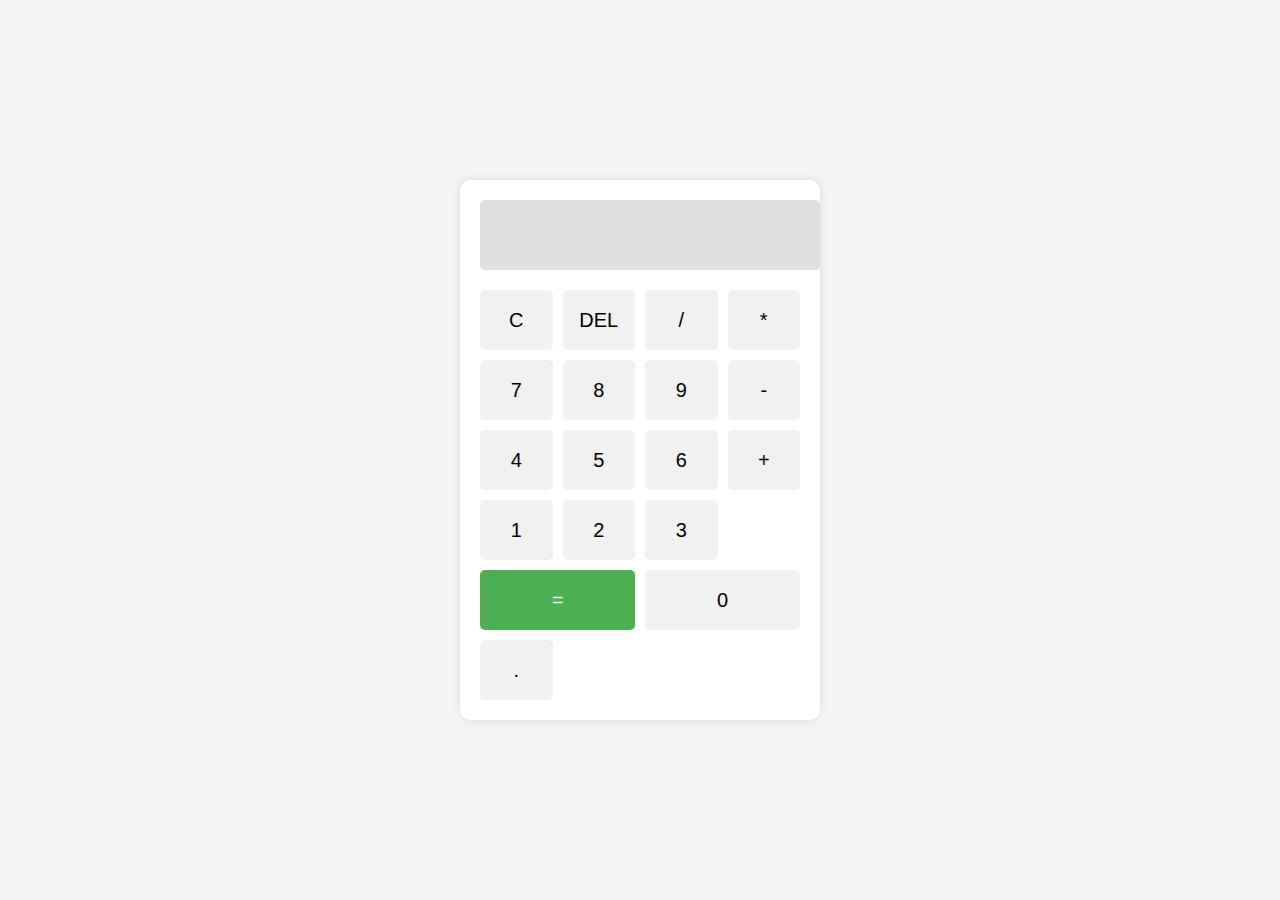
<file: Task 5/index.html>
<!DOCTYPE html>
<html lang="en">
<head>
    <meta charset="UTF-8">
    <meta name="viewport" content="width=device-width, initial-scale=1.0">
    <title>Calculator</title>
    <link rel="stylesheet" href="style.css">
</head>
<body>
    <div class="calculator">
        <input type="text" id="display" disabled>
        <div class="buttons">
            <button class="btn" onclick="clearDisplay()">C</button>
            <button class="btn" onclick="deleteLast()">DEL</button>
            <button class="btn" onclick="appendToDisplay('/')">/</button>
            <button class="btn" onclick="appendToDisplay('*')">*</button>

            <button class="btn" onclick="appendToDisplay('7')">7</button>
            <button class="btn" onclick="appendToDisplay('8')">8</button>
            <button class="btn" onclick="appendToDisplay('9')">9</button>
            <button class="btn" onclick="appendToDisplay('-')">-</button>

            <button class="btn" onclick="appendToDisplay('4')">4</button>
            <button class="btn" onclick="appendToDisplay('5')">5</button>
            <button class="btn" onclick="appendToDisplay('6')">6</button>
            <button class="btn" onclick="appendToDisplay('+')">+</button>

            <button class="btn" onclick="appendToDisplay('1')">1</button>
            <button class="btn" onclick="appendToDisplay('2')">2</button>
            <button class="btn" onclick="appendToDisplay('3')">3</button>
            <button class="btn equal" onclick="calculate()">=</button>

            <button class="btn zero" onclick="appendToDisplay('0')">0</button>
            <button class="btn" onclick="appendToDisplay('.')">.</button>
        </div>
    </div>

    <script src="script.js"></script>
</body>
</html>
</file>
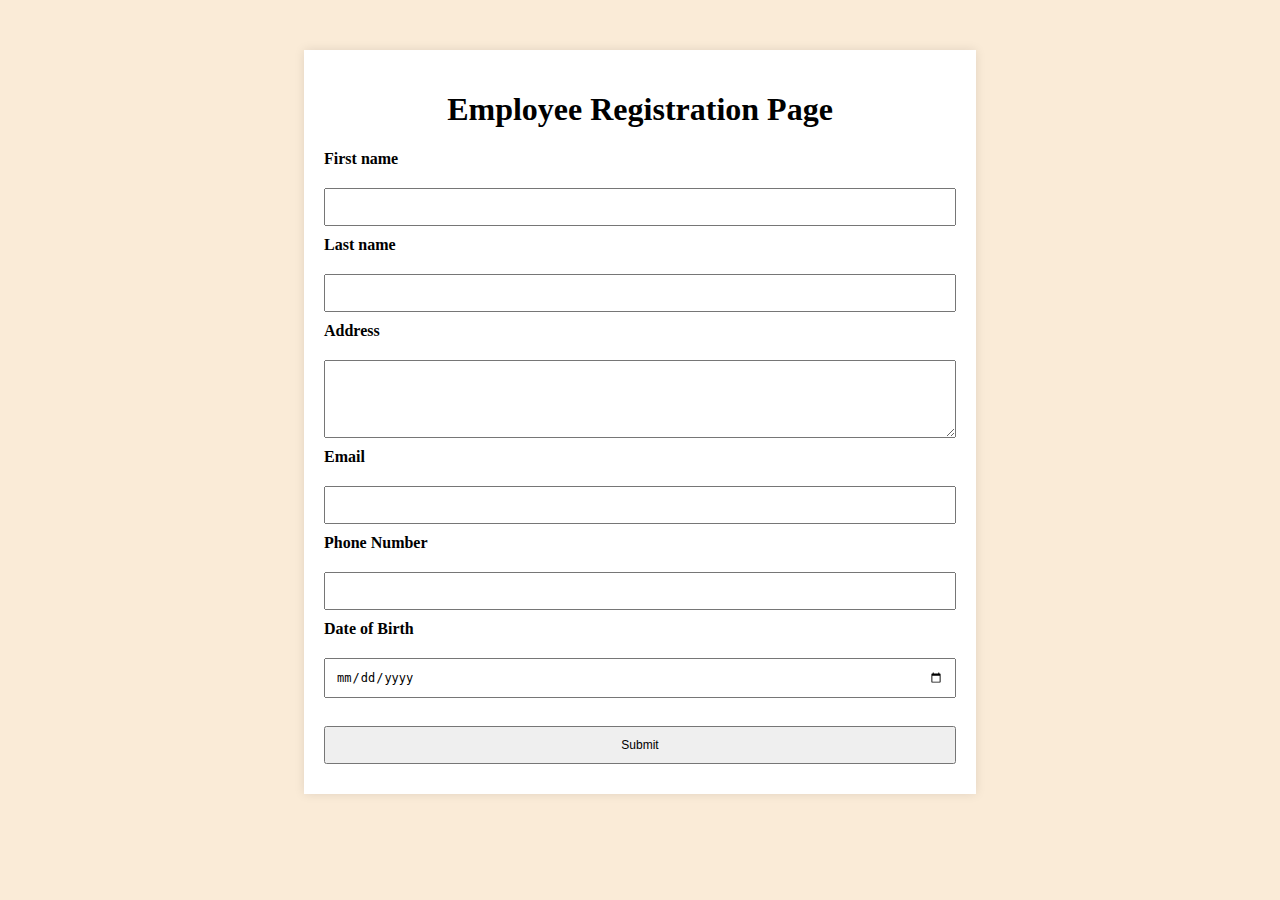
<file: Task 1/Assignment 1.html>
<!DOCTYPE html>
<html lang="en">
<head>
    <meta charset="UTF-8">
    <meta name="viewport" content="width=device-width, initial-scale=1.0">
    <title>Employee Registration Page</title>
    <link rel="stylesheet" href="style.css">
</head>
<body>
<div class="container">
<form action="#" method="post">
    <h1>Employee Registration Page</h1>

    <label for="fname">First name</label>
    <input type="text" id="fname" name="fname">

    <label for="lname">Last name</label>
    <input type="text" id="lname" name="lname">

    <label for="address">Address</label>
    <textarea id="address" name="address" rows="4" required></textarea>

    <label for="email">Email</label>
    <input type="email" id="email" name="email" required>

    <label for="phone">Phone Number</label>
    <input type="tel" id="phone" name="phone" required>

    <label for="dob">Date of Birth</label>
    <input type="date" id="dob" name="dob" required><br>

    <input type="Submit" name="Submit">
</form>
</div>
</body>
</html>
</file>
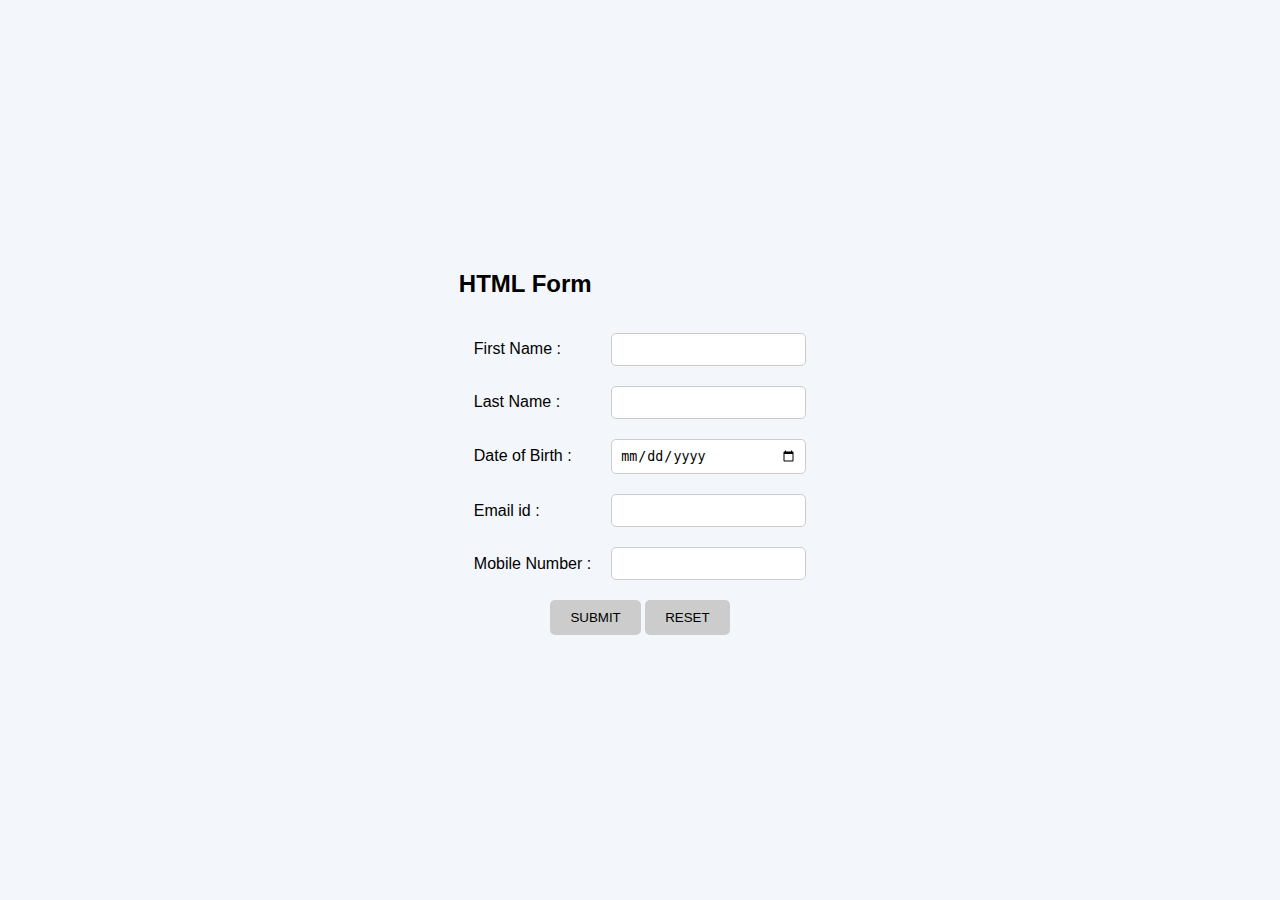
<file: Task 2/Assignment 2.html>
<!DOCTYPE html>
<html lang="en">
<head>
    <meta charset="UTF-8">
    <meta name="viewport" content="width=device-width, initial-scale=1.0">
    <title>Student Registration Form</title>
    <link rel="stylesheet" href="style.css">
</head>
<body>
    <form>
        <h2>HTML Form</h2>
        <table>
            <tr>
                <td>First Name :</td>
                <td><input type="text" name="firstName" required></td>
            </tr>
            <tr>
                <td>Last Name :</td>
                <td><input type="text" name="lastName" required></td>
            </tr>
            <tr>
                <td>Date of Birth :</td>
                <td><input type="date" name="dob" required></td>
            </tr>
            <tr>
                <td>Email id :</td>
                <td><input type="email" name="email" required></td>
            </tr>
            <tr>
                <td>Mobile Number :</td>
                <td><input type="tel" name="mobile" required></td>
            </tr>
            <tr>
                <td colspan="2" style="text-align: center;">
                    <input type="submit" value="SUBMIT">
                    <input type="reset" value="RESET">
                </td>
            </tr>
        </table>
    </form>
</body>
</html>
</file>
<file: Task 5/style.css>
body {
    display: flex;
    justify-content: center;
    align-items: center;
    height: 100vh;
    margin: 0;
    font-family: Arial, sans-serif;
    background-color: #f4f4f4;
}

.calculator {
    width: 320px;
    background-color: white;
    padding: 20px;
    border-radius: 10px;
    box-shadow: 0px 0px 10px rgba(0, 0, 0, 0.1);
}

#display {
    width: 100%;
    height: 50px;
    font-size: 24px;
    text-align: right;
    margin-bottom: 20px;
    padding: 10px;
    border: none;
    background-color: #e0e0e0;
    border-radius: 5px;
}

.buttons {
    display: grid;
    grid-template-columns: repeat(4, 1fr);
    gap: 10px;
}

.btn {
    height: 60px;
    font-size: 20px;
    background-color: #f1f1f1;
    border: none;
    border-radius: 5px;
    cursor: pointer;
}

.btn:hover {
    background-color: #ddd;
}

.equal {
    grid-column: span 2;
    background-color: #4caf50;
    color: white;
}

.zero {
    grid-column: span 2;
}

.equal:hover {
    background-color: #45a049;
}
</file>
<file: Task 1/style.css>
h1 {
    text-align: center;
}
body{
    background-color: antiquewhite;
}
.container {
    width: 50%;
    margin: auto;
    background: white;
    padding: 20px;
    box-shadow: 0 0 10px rgba(0,0,0,0.1);
    margin-top: 50px;
}
label {
    margin-bottom: 20px;
    font-weight: bold;
}
input, select, textarea {
    margin-bottom: 10px;
    padding: 10px;
    font-size: 12px;
}
form {
    display: flex;
    flex-direction: column;
}
</file>
<file: Task 2/style.css>
body {
    font-family: Arial, sans-serif;
    background-color: #f3f6fa;
    display: flex;
    justify-content: center;
    align-items: center;
    height: 100vh;
    margin: 0;
}
table {
    border-spacing: 10px;
    border-collapse: separate;
    margin-top: 20px;
}
td {
    padding: 5px;
}
input[type="text"], input[type="email"], input[type="tel"], input[type="date"] {
    width: 100%;
    padding: 8px;
    box-sizing: border-box;
    border-radius: 5px;
    border: 1px solid #ccc;
}
input[type="submit"], input[type="reset"] {
    padding: 10px 20px;
    border: none;
    border-radius: 5px;
    background-color: #ccc;
    color: black;
    cursor: pointer;
}
input[type="submit"]:hover, input[type="reset"]:hover {
    background-color: #bbb;
}
</file>
